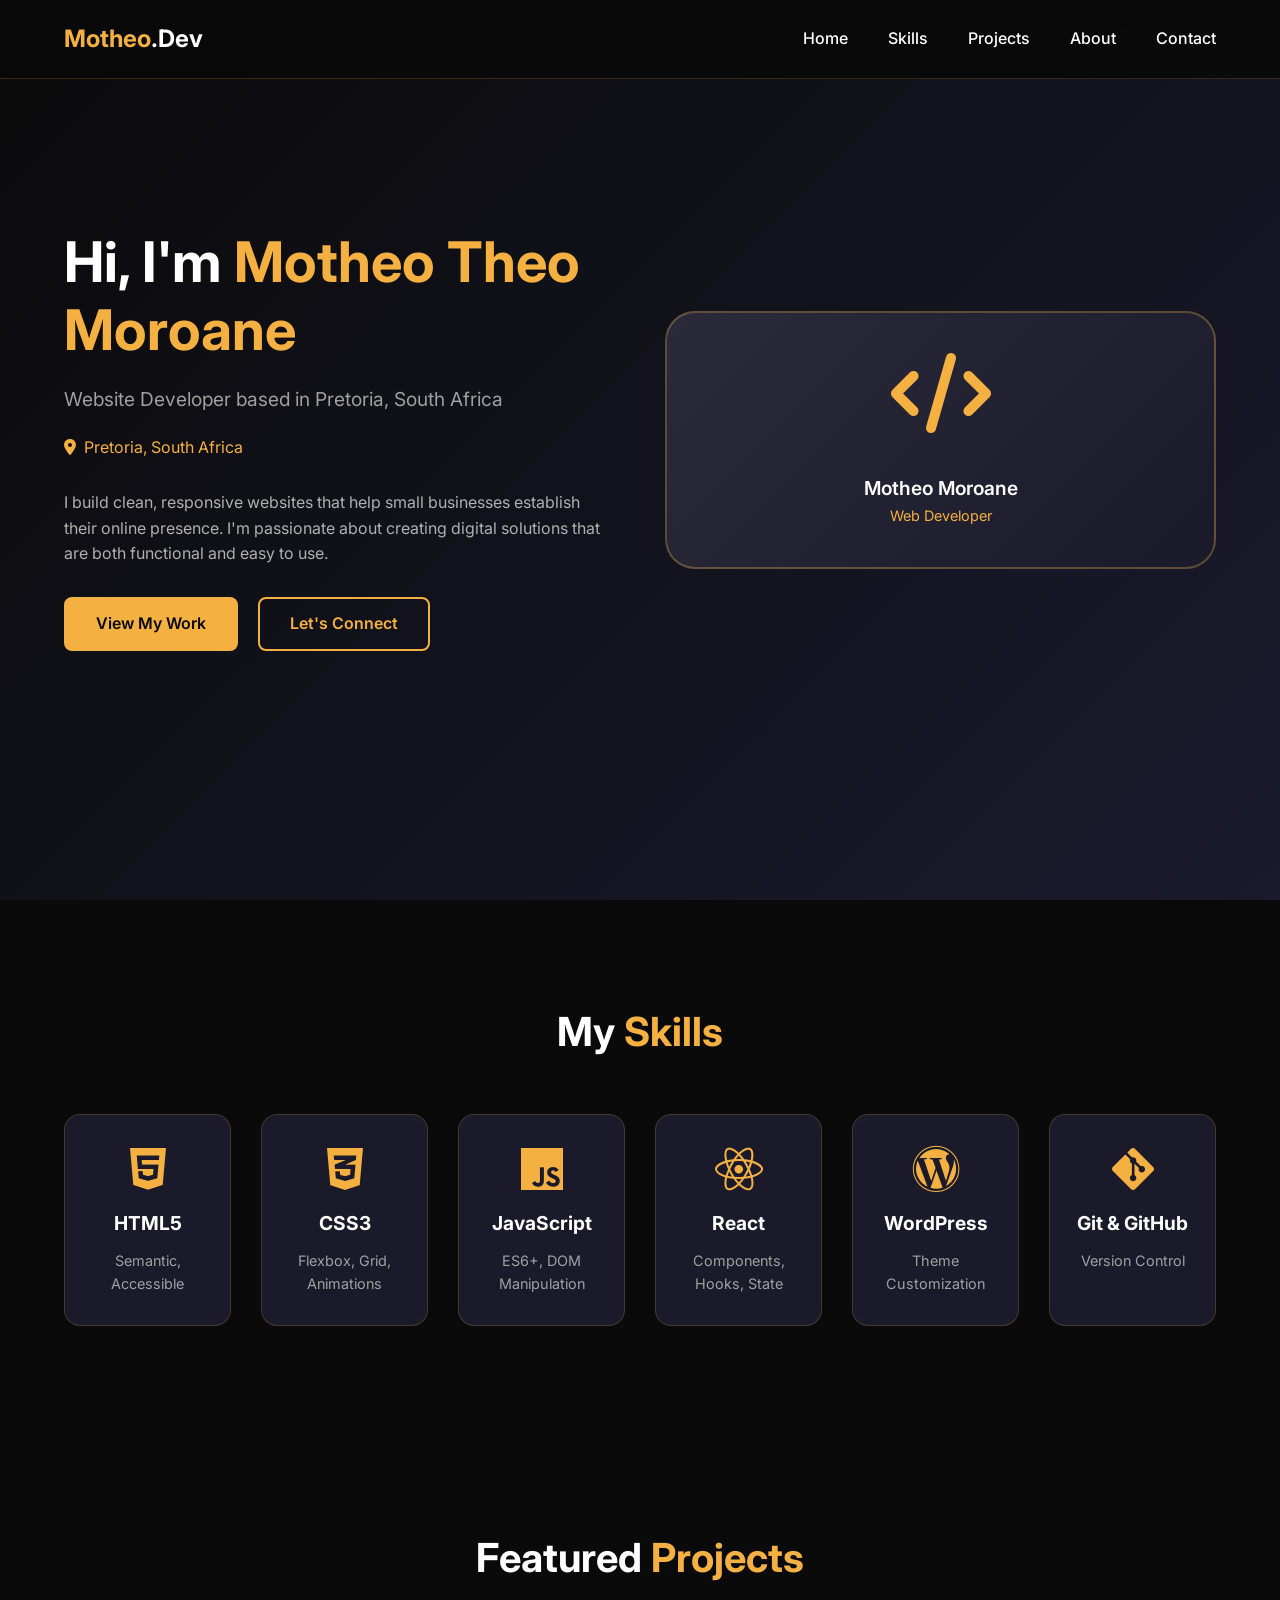
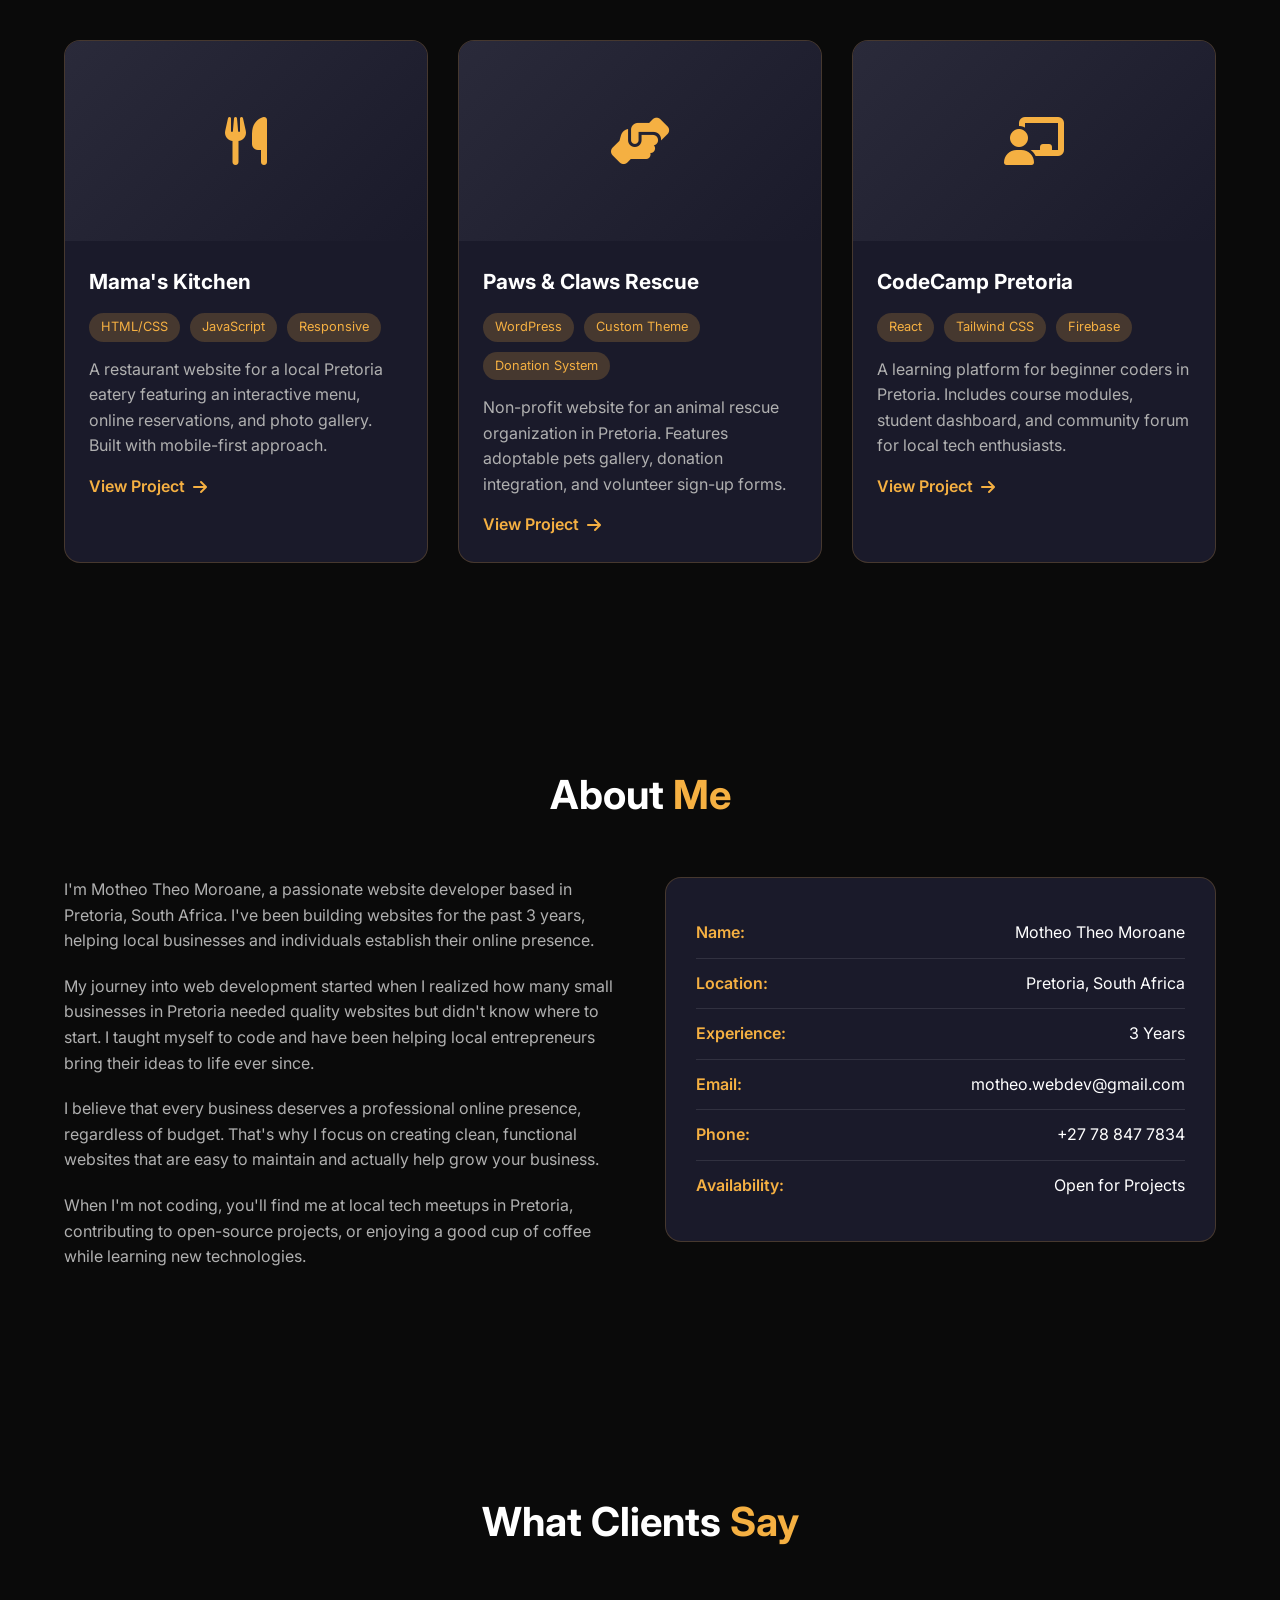
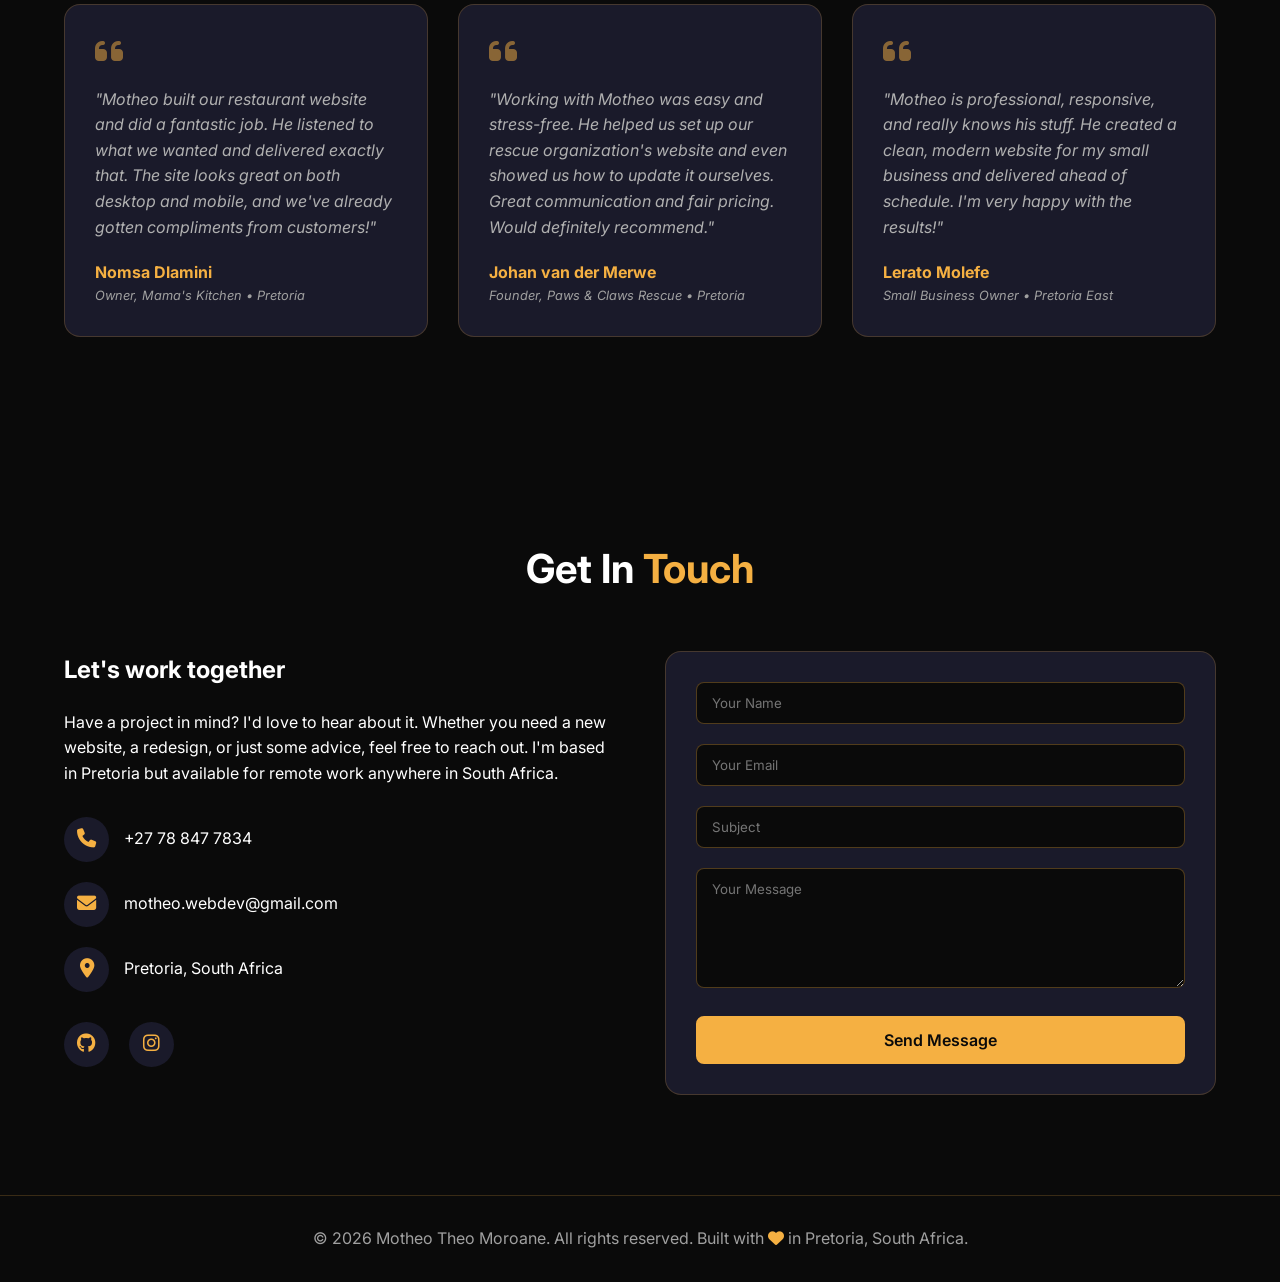
<file: index.html>
<!DOCTYPE html>
<html lang="en">
<head>
    <meta charset="UTF-8">
    <meta name="viewport" content="width=device-width, initial-scale=1.0">
    <meta name="description" content="Motheo Theo Moroane - Website Developer in Pretoria, South Africa. Professional web development services for businesses and individuals.">
    <meta name="keywords" content="website developer Pretoria, web developer South Africa, Motheo Moroane, web design, frontend developer">
    <meta name="author" content="Motheo Theo Moroane">
    <title>Motheo Theo Moroane | Website Developer | Pretoria, South Africa</title>
    <link rel="preconnect" href="https://fonts.googleapis.com">
    <link rel="preconnect" href="https://fonts.gstatic.com" crossorigin>
    <link href="https://fonts.googleapis.com/css2?family=Inter:opsz,wght@14..32,300;14..32,400;14..32,500;14..32,600;14..32,700&display=swap" rel="stylesheet">
    <link rel="stylesheet" href="https://cdnjs.cloudflare.com/ajax/libs/font-awesome/6.4.0/css/all.min.css">
    <style>
        * {
            margin: 0;
            padding: 0;
            box-sizing: border-box;
        }

        body {
            font-family: 'Inter', sans-serif;
            background-color: #0a0a0a;
            color: #ffffff;
            line-height: 1.6;
            scroll-behavior: smooth;
        }

        ::-webkit-scrollbar {
            width: 10px;
        }
        ::-webkit-scrollbar-track {
            background: #1a1a1a;
        }
        ::-webkit-scrollbar-thumb {
            background: #f5b042;
            border-radius: 5px;
        }

        .container {
            max-width: 1200px;
            margin: 0 auto;
            padding: 0 24px;
        }

        .navbar {
            position: fixed;
            top: 0;
            width: 100%;
            background: rgba(10, 10, 10, 0.95);
            backdrop-filter: blur(10px);
            z-index: 1000;
            padding: 20px 0;
            border-bottom: 1px solid rgba(245, 176, 66, 0.2);
        }
        .nav-container {
            display: flex;
            justify-content: space-between;
            align-items: center;
        }
        .logo {
            font-size: 1.5rem;
            font-weight: 700;
            color: #f5b042;
            text-decoration: none;
        }
        .logo span {
            color: #ffffff;
        }
        .nav-links {
            display: flex;
            gap: 40px;
            list-style: none;
        }
        .nav-links a {
            color: #ffffff;
            text-decoration: none;
            font-weight: 500;
            transition: color 0.3s ease;
        }
        .nav-links a:hover {
            color: #f5b042;
        }
        .menu-btn {
            display: none;
            font-size: 1.5rem;
            cursor: pointer;
            color: #f5b042;
        }

        .hero {
            min-height: 100vh;
            display: flex;
            align-items: center;
            padding-top: 80px;
            background: linear-gradient(135deg, #0a0a0a 0%, #1a1a2e 100%);
        }
        .hero-content {
            display: grid;
            grid-template-columns: 1fr 1fr;
            gap: 50px;
            align-items: center;
        }
        .hero-text h1 {
            font-size: 3.5rem;
            font-weight: 700;
            line-height: 1.2;
            margin-bottom: 20px;
        }
        .hero-text h1 .highlight {
            color: #f5b042;
        }
        .hero-text .tagline {
            font-size: 1.2rem;
            color: #a0a0a0;
            margin-bottom: 20px;
        }
        .hero-text .description {
            color: #b0b0b0;
            margin-bottom: 30px;
        }
        .location {
            display: flex;
            align-items: center;
            gap: 8px;
            color: #f5b042;
            margin-bottom: 30px;
        }
        .btn-group {
            display: flex;
            gap: 20px;
            flex-wrap: wrap;
        }
        .btn {
            padding: 12px 30px;
            border-radius: 8px;
            font-weight: 600;
            text-decoration: none;
            transition: all 0.3s ease;
            cursor: pointer;
            display: inline-block;
            border: none;
            font-family: inherit;
            font-size: 1rem;
        }
        .btn-primary {
            background: #f5b042;
            color: #0a0a0a;
            border: 2px solid #f5b042;
        }
        .btn-primary:hover {
            background: transparent;
            color: #f5b042;
        }
        .btn-outline {
            border: 2px solid #f5b042;
            color: #f5b042;
            background: transparent;
        }
        .btn-outline:hover {
            background: #f5b042;
            color: #0a0a0a;
        }
        .hero-image {
            text-align: center;
        }
        .placeholder-avatar {
            background: linear-gradient(135deg, #2a2a3a, #1a1a2a);
            border-radius: 30px;
            padding: 40px;
            text-align: center;
            border: 2px solid rgba(245, 176, 66, 0.3);
        }
        .placeholder-avatar i {
            font-size: 5rem;
            color: #f5b042;
            margin-bottom: 20px;
        }

        section {
            padding: 100px 0;
        }
        .section-title {
            font-size: 2.5rem;
            font-weight: 700;
            margin-bottom: 50px;
            text-align: center;
        }
        .section-title .highlight {
            color: #f5b042;
        }

        .skills-grid {
            display: grid;
            grid-template-columns: repeat(auto-fit, minmax(150px, 1fr));
            gap: 30px;
            text-align: center;
        }
        .skill-card {
            background: #1a1a2a;
            padding: 30px 20px;
            border-radius: 16px;
            transition: transform 0.3s ease;
            border: 1px solid rgba(245, 176, 66, 0.2);
        }
        .skill-card:hover {
            transform: translateY(-5px);
            border-color: #f5b042;
        }
        .skill-card i {
            font-size: 3rem;
            color: #f5b042;
            margin-bottom: 15px;
        }
        .skill-card h3 {
            font-size: 1.2rem;
            margin-bottom: 10px;
        }
        .skill-card p {
            font-size: 0.9rem;
            color: #a0a0a0;
        }

        .projects-grid {
            display: grid;
            grid-template-columns: repeat(auto-fit, minmax(350px, 1fr));
            gap: 30px;
        }
        .project-card {
            background: #1a1a2a;
            border-radius: 16px;
            overflow: hidden;
            transition: transform 0.3s ease;
            border: 1px solid rgba(245, 176, 66, 0.2);
        }
        .project-card:hover {
            transform: translateY(-5px);
            border-color: #f5b042;
        }
        .project-img {
            background: linear-gradient(135deg, #2a2a3a, #1a1a2a);
            height: 200px;
            display: flex;
            align-items: center;
            justify-content: center;
            font-size: 3rem;
            color: #f5b042;
        }
        .project-info {
            padding: 24px;
        }
        .project-info h3 {
            font-size: 1.3rem;
            margin-bottom: 10px;
        }
        .project-tags {
            display: flex;
            flex-wrap: wrap;
            gap: 10px;
            margin: 15px 0;
        }
        .project-tags span {
            background: rgba(245, 176, 66, 0.2);
            padding: 4px 12px;
            border-radius: 20px;
            font-size: 0.8rem;
            color: #f5b042;
        }
        .project-info p {
            color: #b0b0b0;
            margin-bottom: 15px;
        }
        .project-link {
            color: #f5b042;
            text-decoration: none;
            font-weight: 600;
            display: inline-flex;
            align-items: center;
            gap: 8px;
        }
        .project-link:hover {
            gap: 12px;
        }

        .about-content {
            display: grid;
            grid-template-columns: 1fr 1fr;
            gap: 50px;
            align-items: start;
        }
        .about-text p {
            color: #b0b0b0;
            margin-bottom: 20px;
        }
        .about-info {
            background: #1a1a2a;
            padding: 30px;
            border-radius: 16px;
            border: 1px solid rgba(245, 176, 66, 0.2);
        }
        .info-item {
            display: flex;
            justify-content: space-between;
            padding: 12px 0;
            border-bottom: 1px solid rgba(255,255,255,0.1);
        }
        .info-item:last-child {
            border-bottom: none;
        }
        .info-label {
            font-weight: 600;
            color: #f5b042;
        }
        .info-value {
            color: #ffffff;
        }

        .testimonials-grid {
            display: grid;
            grid-template-columns: repeat(auto-fit, minmax(300px, 1fr));
            gap: 30px;
        }
        .testimonial-card {
            background: #1a1a2a;
            padding: 30px;
            border-radius: 16px;
            border: 1px solid rgba(245, 176, 66, 0.2);
        }
        .testimonial-card i {
            font-size: 2rem;
            color: #f5b042;
            margin-bottom: 20px;
            opacity: 0.5;
        }
        .testimonial-card p {
            color: #b0b0b0;
            margin-bottom: 20px;
            font-style: italic;
        }
        .testimonial-author h4 {
            color: #f5b042;
        }
        .testimonial-author p {
            font-size: 0.8rem;
            margin: 0;
            color: #a0a0a0;
        }

        .contact-content {
            display: grid;
            grid-template-columns: 1fr 1fr;
            gap: 50px;
        }
        .contact-info h3 {
            font-size: 1.5rem;
            margin-bottom: 20px;
        }
        .contact-details {
            margin: 30px 0;
        }
        .contact-item {
            display: flex;
            align-items: center;
            gap: 15px;
            margin-bottom: 20px;
        }
        .contact-item i {
            width: 45px;
            height: 45px;
            background: #1a1a2a;
            border-radius: 50%;
            display: flex;
            align-items: center;
            justify-content: center;
            color: #f5b042;
            font-size: 1.2rem;
        }
        .contact-item a {
            color: #ffffff;
            text-decoration: none;
            transition: color 0.3s ease;
        }
        .contact-item a:hover {
            color: #f5b042;
        }
        .social-links {
            display: flex;
            gap: 20px;
            margin-top: 30px;
        }
        .social-links a {
            width: 45px;
            height: 45px;
            background: #1a1a2a;
            border-radius: 50%;
            display: flex;
            align-items: center;
            justify-content: center;
            color: #f5b042;
            font-size: 1.2rem;
            transition: all 0.3s ease;
            text-decoration: none;
        }
        .social-links a:hover {
            background: #f5b042;
            color: #0a0a0a;
            transform: translateY(-3px);
        }
        .contact-form {
            background: #1a1a2a;
            padding: 30px;
            border-radius: 16px;
            border: 1px solid rgba(245, 176, 66, 0.2);
        }
        .form-group {
            margin-bottom: 20px;
        }
        .form-group input,
        .form-group textarea {
            width: 100%;
            padding: 12px 15px;
            background: #0a0a0a;
            border: 1px solid rgba(245, 176, 66, 0.3);
            border-radius: 8px;
            color: #ffffff;
            font-family: 'Inter', sans-serif;
        }
        .form-group input:focus,
        .form-group textarea:focus {
            outline: none;
            border-color: #f5b042;
        }
        .form-group textarea {
            resize: vertical;
            min-height: 120px;
        }

        footer {
            background: #0a0a0a;
            border-top: 1px solid rgba(245, 176, 66, 0.2);
            padding: 30px 0;
            text-align: center;
            color: #a0a0a0;
        }

        @media (max-width: 768px) {
            .menu-btn {
                display: block;
            }
            .nav-links {
                position: fixed;
                top: 70px;
                left: -100%;
                width: 100%;
                background: #0a0a0a;
                flex-direction: column;
                align-items: center;
                padding: 40px 0;
                gap: 30px;
                transition: left 0.3s ease;
                border-bottom: 1px solid rgba(245, 176, 66, 0.2);
            }
            .nav-links.active {
                left: 0;
            }
            .hero-content {
                grid-template-columns: 1fr;
                text-align: center;
            }
            .hero-text h1 {
                font-size: 2.5rem;
            }
            .location {
                justify-content: center;
            }
            .btn-group {
                justify-content: center;
            }
            .about-content {
                grid-template-columns: 1fr;
            }
            .contact-content {
                grid-template-columns: 1fr;
            }
            .section-title {
                font-size: 2rem;
            }
            .projects-grid {
                grid-template-columns: 1fr;
            }
        }
    </style>
</head>
<body>
    <nav class="navbar">
        <div class="container nav-container">
            <a href="#" class="logo">Motheo<span>.Dev</span></a>
            <div class="menu-btn" id="menuBtn">
                <i class="fas fa-bars"></i>
            </div>
            <ul class="nav-links" id="navLinks">
                <li><a href="#home">Home</a></li>
                <li><a href="#skills">Skills</a></li>
                <li><a href="#projects">Projects</a></li>
                <li><a href="#about">About</a></li>
                <li><a href="#contact">Contact</a></li>
            </ul>
        </div>
    </nav>

    <main>
        <section id="home" class="hero">
            <div class="container hero-content">
                <div class="hero-text">
                    <h1>Hi, I'm <span class="highlight">Motheo Theo Moroane</span></h1>
                    <p class="tagline">Website Developer based in Pretoria, South Africa</p>
                    <div class="location">
                        <i class="fas fa-map-marker-alt"></i>
                        <span>Pretoria, South Africa</span>
                    </div>
                    <p class="description">I build clean, responsive websites that help small businesses establish their online presence. I'm passionate about creating digital solutions that are both functional and easy to use.</p>
                    <div class="btn-group">
                        <a href="#projects" class="btn btn-primary">View My Work</a>
                        <a href="#contact" class="btn btn-outline">Let's Connect</a>
                    </div>
                </div>
                <div class="hero-image">
                    <div class="placeholder-avatar">
                        <i class="fas fa-code"></i>
                        <p style="font-size: 1.2rem; margin-top: 20px; font-weight: 600;">Motheo Moroane</p>
                        <p style="font-size: 0.9rem; color: #f5b042;">Web Developer</p>
                    </div>
                </div>
            </div>
        </section>

        <section id="skills">
            <div class="container">
                <h2 class="section-title">My <span class="highlight">Skills</span></h2>
                <div class="skills-grid">
                    <div class="skill-card">
                        <i class="fab fa-html5"></i>
                        <h3>HTML5</h3>
                        <p>Semantic, Accessible</p>
                    </div>
                    <div class="skill-card">
                        <i class="fab fa-css3-alt"></i>
                        <h3>CSS3</h3>
                        <p>Flexbox, Grid, Animations</p>
                    </div>
                    <div class="skill-card">
                        <i class="fab fa-js"></i>
                        <h3>JavaScript</h3>
                        <p>ES6+, DOM Manipulation</p>
                    </div>
                    <div class="skill-card">
                        <i class="fab fa-react"></i>
                        <h3>React</h3>
                        <p>Components, Hooks, State</p>
                    </div>
                    <div class="skill-card">
                        <i class="fab fa-wordpress"></i>
                        <h3>WordPress</h3>
                        <p>Theme Customization</p>
                    </div>
                    <div class="skill-card">
                        <i class="fab fa-git-alt"></i>
                        <h3>Git & GitHub</h3>
                        <p>Version Control</p>
                    </div>
                </div>
            </div>
        </section>

        <section id="projects">
            <div class="container">
                <h2 class="section-title">Featured <span class="highlight">Projects</span></h2>
                <div class="projects-grid">
                    <div class="project-card">
                        <div class="project-img">
                            <i class="fas fa-utensils"></i>
                        </div>
                        <div class="project-info">
                            <h3>Mama's Kitchen</h3>
                            <div class="project-tags">
                                <span>HTML/CSS</span>
                                <span>JavaScript</span>
                                <span>Responsive</span>
                            </div>
                            <p>A restaurant website for a local Pretoria eatery featuring an interactive menu, online reservations, and photo gallery. Built with mobile-first approach.</p>
                            <a href="#" class="project-link">View Project <i class="fas fa-arrow-right"></i></a>
                        </div>
                    </div>
                    <div class="project-card">
                        <div class="project-img">
                            <i class="fas fa-hands-helping"></i>
                        </div>
                        <div class="project-info">
                            <h3>Paws & Claws Rescue</h3>
                            <div class="project-tags">
                                <span>WordPress</span>
                                <span>Custom Theme</span>
                                <span>Donation System</span>
                            </div>
                            <p>Non-profit website for an animal rescue organization in Pretoria. Features adoptable pets gallery, donation integration, and volunteer sign-up forms.</p>
                            <a href="#" class="project-link">View Project <i class="fas fa-arrow-right"></i></a>
                        </div>
                    </div>
                    <div class="project-card">
                        <div class="project-img">
                            <i class="fas fa-chalkboard-user"></i>
                        </div>
                        <div class="project-info">
                            <h3>CodeCamp Pretoria</h3>
                            <div class="project-tags">
                                <span>React</span>
                                <span>Tailwind CSS</span>
                                <span>Firebase</span>
                            </div>
                            <p>A learning platform for beginner coders in Pretoria. Includes course modules, student dashboard, and community forum for local tech enthusiasts.</p>
                            <a href="#" class="project-link">View Project <i class="fas fa-arrow-right"></i></a>
                        </div>
                    </div>
                </div>
            </div>
        </section>

        <section id="about">
            <div class="container">
                <h2 class="section-title">About <span class="highlight">Me</span></h2>
                <div class="about-content">
                    <div class="about-text">
                        <p>I'm Motheo Theo Moroane, a passionate website developer based in Pretoria, South Africa. I've been building websites for the past 3 years, helping local businesses and individuals establish their online presence.</p>
                        <p>My journey into web development started when I realized how many small businesses in Pretoria needed quality websites but didn't know where to start. I taught myself to code and have been helping local entrepreneurs bring their ideas to life ever since.</p>
                        <p>I believe that every business deserves a professional online presence, regardless of budget. That's why I focus on creating clean, functional websites that are easy to maintain and actually help grow your business.</p>
                        <p>When I'm not coding, you'll find me at local tech meetups in Pretoria, contributing to open-source projects, or enjoying a good cup of coffee while learning new technologies.</p>
                    </div>
                    <div class="about-info">
                        <div class="info-item">
                            <span class="info-label">Name:</span>
                            <span class="info-value">Motheo Theo Moroane</span>
                        </div>
                        <div class="info-item">
                            <span class="info-label">Location:</span>
                            <span class="info-value">Pretoria, South Africa</span>
                        </div>
                        <div class="info-item">
                            <span class="info-label">Experience:</span>
                            <span class="info-value">3 Years</span>
                        </div>
                        <div class="info-item">
                            <span class="info-label">Email:</span>
                            <span class="info-value">motheo.webdev@gmail.com</span>
                        </div>
                        <div class="info-item">
                            <span class="info-label">Phone:</span>
                            <span class="info-value">+27 78 847 7834</span>
                        </div>
                        <div class="info-item">
                            <span class="info-label">Availability:</span>
                            <span class="info-value">Open for Projects</span>
                        </div>
                    </div>
                </div>
            </div>
        </section>

        <section id="testimonials">
            <div class="container">
                <h2 class="section-title">What Clients <span class="highlight">Say</span></h2>
                <div class="testimonials-grid">
                    <div class="testimonial-card">
                        <i class="fas fa-quote-left"></i>
                        <p>"Motheo built our restaurant website and did a fantastic job. He listened to what we wanted and delivered exactly that. The site looks great on both desktop and mobile, and we've already gotten compliments from customers!"</p>
                        <div class="testimonial-author">
                            <h4>Nomsa Dlamini</h4>
                            <p>Owner, Mama's Kitchen • Pretoria</p>
                        </div>
                    </div>
                    <div class="testimonial-card">
                        <i class="fas fa-quote-left"></i>
                        <p>"Working with Motheo was easy and stress-free. He helped us set up our rescue organization's website and even showed us how to update it ourselves. Great communication and fair pricing. Would definitely recommend."</p>
                        <div class="testimonial-author">
                            <h4>Johan van der Merwe</h4>
                            <p>Founder, Paws & Claws Rescue • Pretoria</p>
                        </div>
                    </div>
                    <div class="testimonial-card">
                        <i class="fas fa-quote-left"></i>
                        <p>"Motheo is professional, responsive, and really knows his stuff. He created a clean, modern website for my small business and delivered ahead of schedule. I'm very happy with the results!"</p>
                        <div class="testimonial-author">
                            <h4>Lerato Molefe</h4>
                            <p>Small Business Owner • Pretoria East</p>
                        </div>
                    </div>
                </div>
            </div>
        </section>

        <section id="contact">
            <div class="container">
                <h2 class="section-title">Get In <span class="highlight">Touch</span></h2>
                <div class="contact-content">
                    <div class="contact-info">
                        <h3>Let's work together</h3>
                        <p>Have a project in mind? I'd love to hear about it. Whether you need a new website, a redesign, or just some advice, feel free to reach out. I'm based in Pretoria but available for remote work anywhere in South Africa.</p>
                        <div class="contact-details">
                            <div class="contact-item">
                                <i class="fas fa-phone"></i>
                                <a href="tel:+27788477834">+27 78 847 7834</a>
                            </div>
                            <div class="contact-item">
                                <i class="fas fa-envelope"></i>
                                <a href="mailto:motheo.webdev@gmail.com">motheo.webdev@gmail.com</a>
                            </div>
                            <div class="contact-item">
                                <i class="fas fa-map-marker-alt"></i>
                                <span>Pretoria, South Africa</span>
                            </div>
                        </div>
                        <div class="social-links">
                            <a href="https://github.com/Motheo-dev" target="_blank"><i class="fab fa-github"></i></a>
                            <a href="https://instagram.com/imagin3.theo" target="_blank"><i class="fab fa-instagram"></i></a>
                        </div>
                    </div>
                    <form class="contact-form" id="contactForm">
                        <div class="form-group">
                            <input type="text" placeholder="Your Name" required>
                        </div>
                        <div class="form-group">
                            <input type="email" placeholder="Your Email" required>
                        </div>
                        <div class="form-group">
                            <input type="text" placeholder="Subject">
                        </div>
                        <div class="form-group">
                            <textarea placeholder="Your Message" required></textarea>
                        </div>
                        <button type="submit" class="btn btn-primary" style="width: 100%;">Send Message</button>
                    </form>
                </div>
            </div>
        </section>
    </main>

    <footer>
        <div class="container">
            <p>&copy; 2026 Motheo Theo Moroane. All rights reserved. Built with <i class="fas fa-heart" style="color: #f5b042;"></i> in Pretoria, South Africa.</p>
        </div>
    </footer>

    <script>
        const menuBtn = document.getElementById('menuBtn');
        const navLinks = document.getElementById('navLinks');

        menuBtn.addEventListener('click', () => {
            navLinks.classList.toggle('active');
        });

        document.querySelectorAll('.nav-links a').forEach(link => {
            link.addEventListener('click', () => {
                navLinks.classList.remove('active');
            });
        });

        document.querySelectorAll('a[href^="#"]').forEach(anchor => {
            anchor.addEventListener('click', function(e) {
                e.preventDefault();
                const target = document.querySelector(this.getAttribute('href'));
                if (target) {
                    target.scrollIntoView({
                        behavior: 'smooth',
                        block: 'start'
                    });
                }
            });
        });

        const contactForm = document.getElementById('contactForm');
        if (contactForm) {
            contactForm.addEventListener('submit', (e) => {
                e.preventDefault();
                alert('Thank you for your message! Motheo will get back to you within 24 hours.');
                contactForm.reset();
            });
        }

        window.addEventListener('scroll', () => {
            const navbar = document.querySelector('.navbar');
            if (window.scrollY > 50) {
                navbar.style.background = 'rgba(10, 10, 10, 0.98)';
            } else {
                navbar.style.background = 'rgba(10, 10, 10, 0.95)';
            }
        });
    </script>
</body>
</html>
</file>
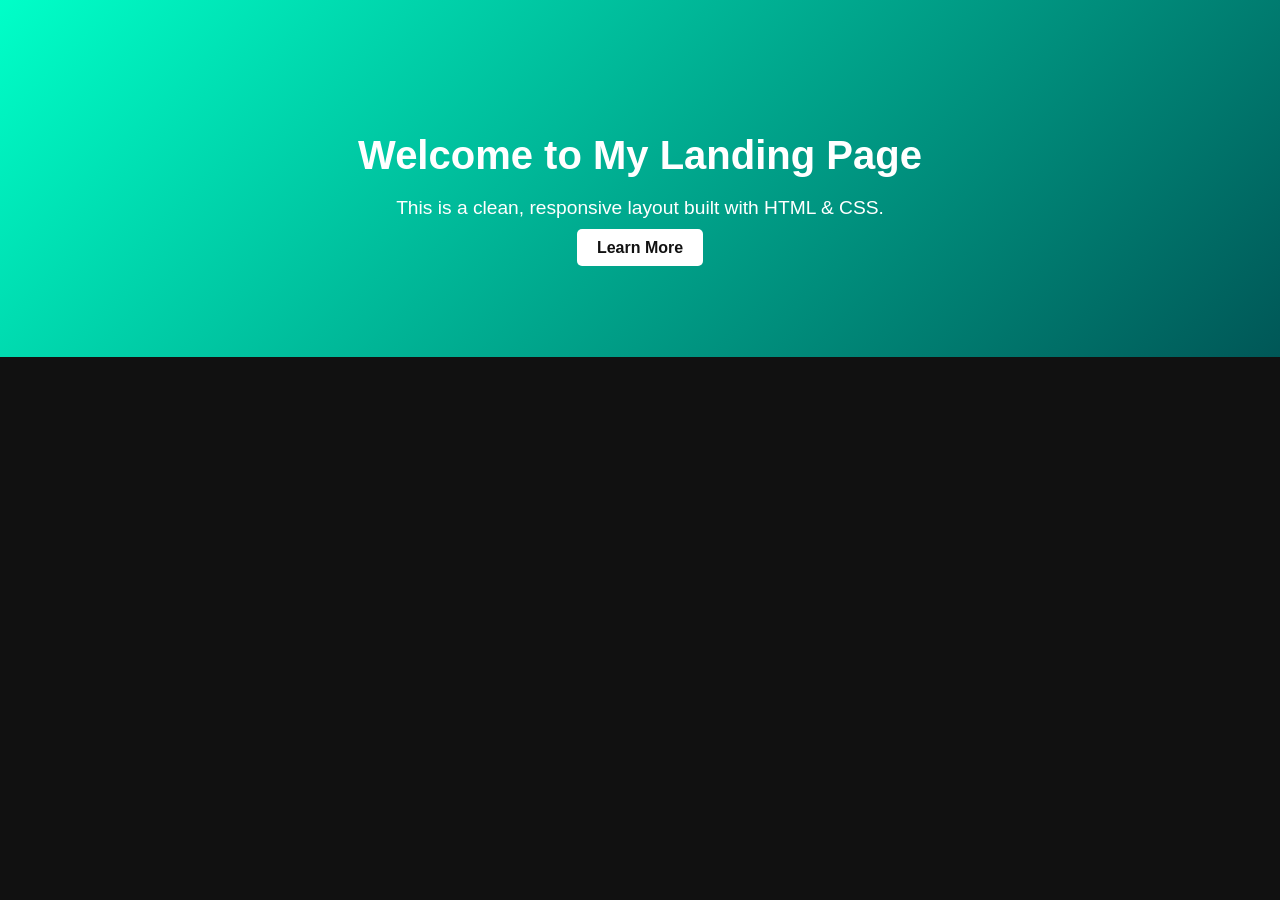
<file: projects/simple-landing-page/index.html>
<!DOCTYPE html>
<html lang="en">
<head>
  <meta charset="UTF-8" />
  <meta name="viewport" content="width=device-width, initial-scale=1.0" />
  <title>Simple Landing Page</title>
  <link rel="stylesheet" href="style.css" />
</head>
<body>
  <section class="hero">
    <h1>Welcome to My Landing Page</h1>
    <p>This is a clean, responsive layout built with HTML & CSS.</p>
    <a href="#" class="btn">Learn More</a>
  </section>
</body>
</html>
</file>
<file: projects/simple-landing-page/style.css>
body {
  margin: 0;
  font-family: Arial, sans-serif;
  background-color: #111;
  color: #fff;
  text-align: center;
  padding: 0;
}

.hero {
  padding: 100px 20px;
  background: linear-gradient(135deg, #00ffc8, #005757);
}

.hero h1 {
  font-size: 2.5em;
  margin-bottom: 10px;
}

.hero p {
  font-size: 1.2em;
  margin-bottom: 20px;
}

.btn {
  background-color: #fff;
  color: #111;
  padding: 10px 20px;
  border-radius: 5px;
  text-decoration: none;
  font-weight: bold;
}

.btn:hover {
  background-color: #ddd;
}
</file>
